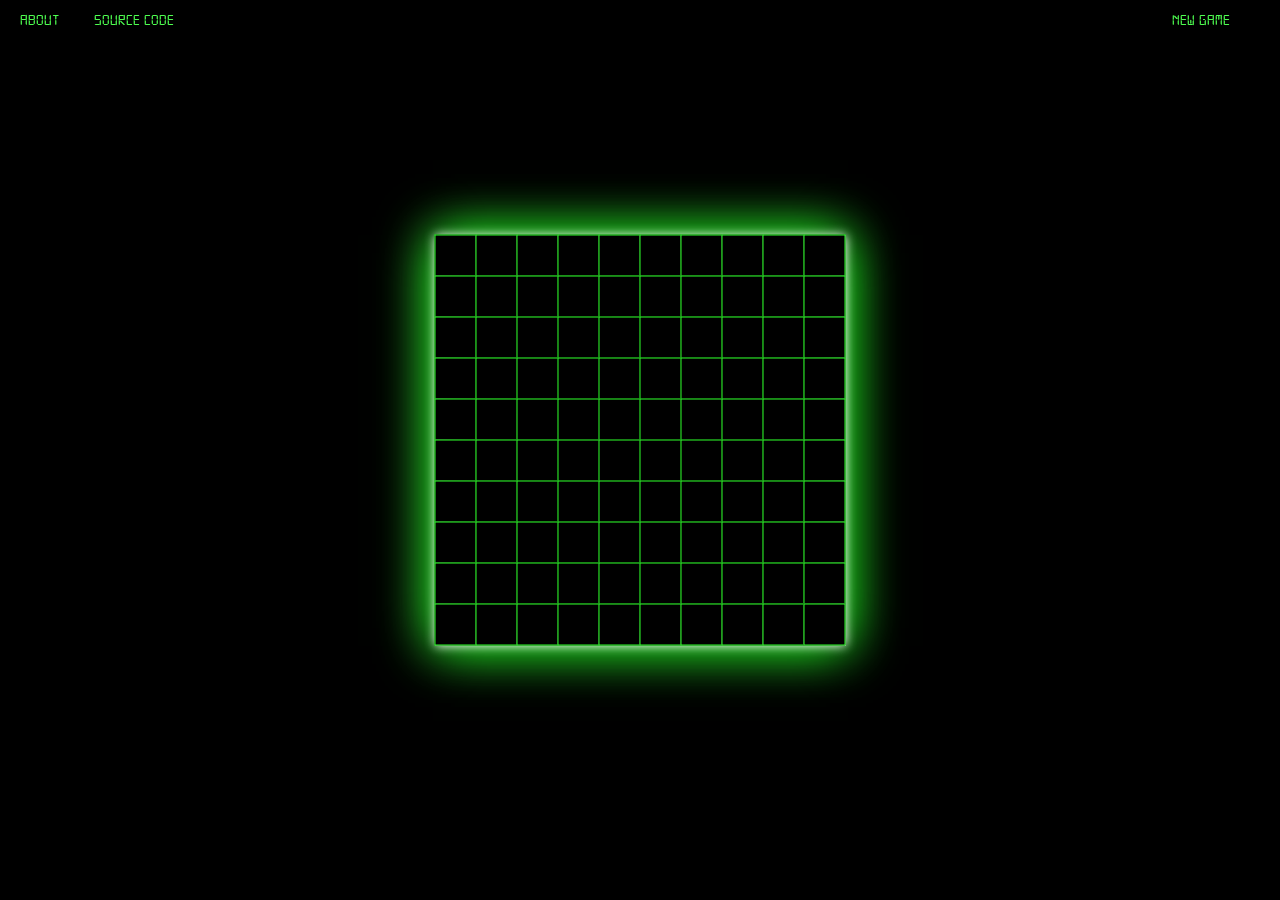
<file: gomoku/index.html>
<html>
<html lang="en">
<head>
    <meta charset="UTF-8">
    <meta http-equiv="X-UA-Compatible" content="IE=edge">
    <script type="text/javascript" src="ai.js"> </script>
    <script type="text/javascript" src="square.js"> </script>
    <script type="text/javascript" src="board.js"> </script>
    <script type="text/javascript" src="main.js"> </script>
    <link type="text/css" rel="stylesheet" href="style.css">
    <link href="favicon.ico" rel="shortcut icon" type="image/x-icon" />
</head>
<title> Gomoku Bot</title>
<body>
    <div id="container">
        <div id="progress-container">
            <div id="progress-background">
                <div id="progress"> </div>
            </div>
        </div>
        <div id="board"></div>
    </div>
    <div id="header">
        <div class="left">
          <a style="text-decoration:none" title="about this game" class="about-link" href="#">about</a>
          <a style="text-decoration:none" title="about this game" class="source" href="https://github.com/hoangminhle98/hoangminhle98.github.io/tree/main/gomoku">source code</a>
        </div>
        <div class="right">
          <a style="text-decoration:none" title="new game" class="new-game" href="#">new game</a>
        </div>
    </div>

    <div class="overlay" style="display:none">
        <div class="gameover" style="display:none">
            <h2 class="message"> </h2>
            <a class="new-game"> new game </a>
            <br>
            <a style= "text-decoration:none" title="about this game" class="about-link" href="#">about</a>
        </div>
        <div class="about" style="display:none">
          <span class="close">close</span>

          <h1>About this game</h1>
          <div class="text-holder">
            Gomoku is a strategy board game.
            <br>
            Players alternate turns marking an empty cell with their color:
            <br>
            <span style="color:white"> &#9632 </span> for human player and <span style="color:#00EF20" > &#9632 </span> for computer.
            <br>
            The winner is the first player to form an unbroken chain of 5 cells horizontally, vertically, or diagonally.
            <br>
            Gomoku bot is implemented with MiniMax Algorithm.
          </div>
        </div>
    </div>
</body>
</html>
</file>
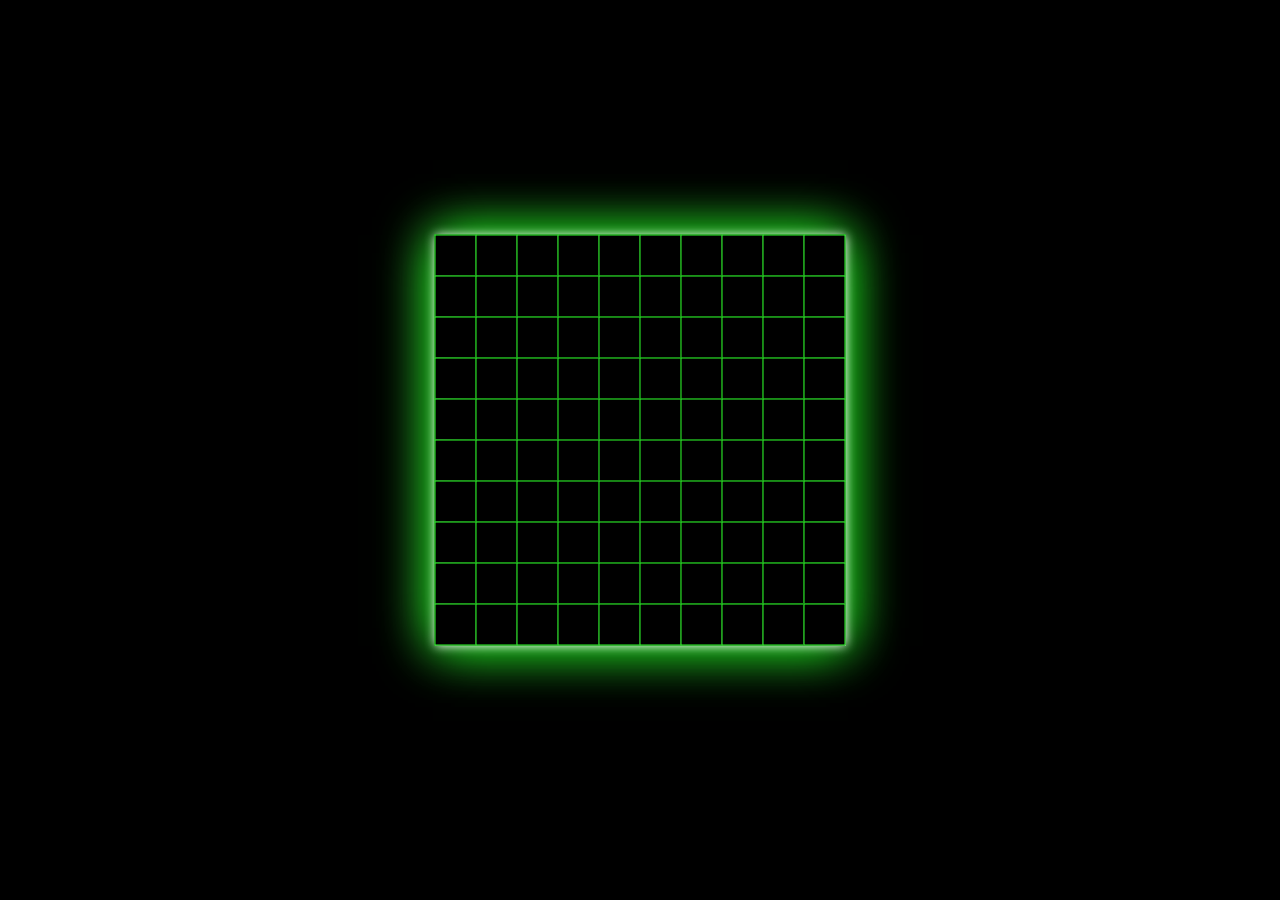
<file: TicTacToe/index.html>
<html>
<html lang="en">
<head>
    <meta charset="UTF-8">
    <meta http-equiv="X-UA-Compatible" content="IE=edge">
    <script type="text/javascript" src="ai.js"> </script>
    <script type="text/javascript" src="square.js"> </script>
    <script type="text/javascript" src="board.js"> </script>
    <script type="text/javascript" src="main.js"> </script>
    <link type="text/css" rel="stylesheet" href="style.css">
</head>
<body>
    <div id="container">
        <div id="progress-container">
            <div id="progress-background">
                <div id="progress"> </div>
            </div>
        </div>
        <div id="board"></div>
    </div>
    <div id="footer">
        <div class="left">

        </div>
        <div class="right">

        </div>
    </div>
    <div class="overlay" style="display:none">
        <div class="gameover" style="display:none">
            <h1> Game Over </h1>
            <p class="message"> </p>
            <a id="play-again"> </a>
            <div class="options">

            </div>
        </div>
        <p class="message"></p>
        <div class="about" style="display: none">
            <span class="close">close </span>
            <h1> About This Game</h1>
        </div>
    </div>
</body>
</html>
</file>
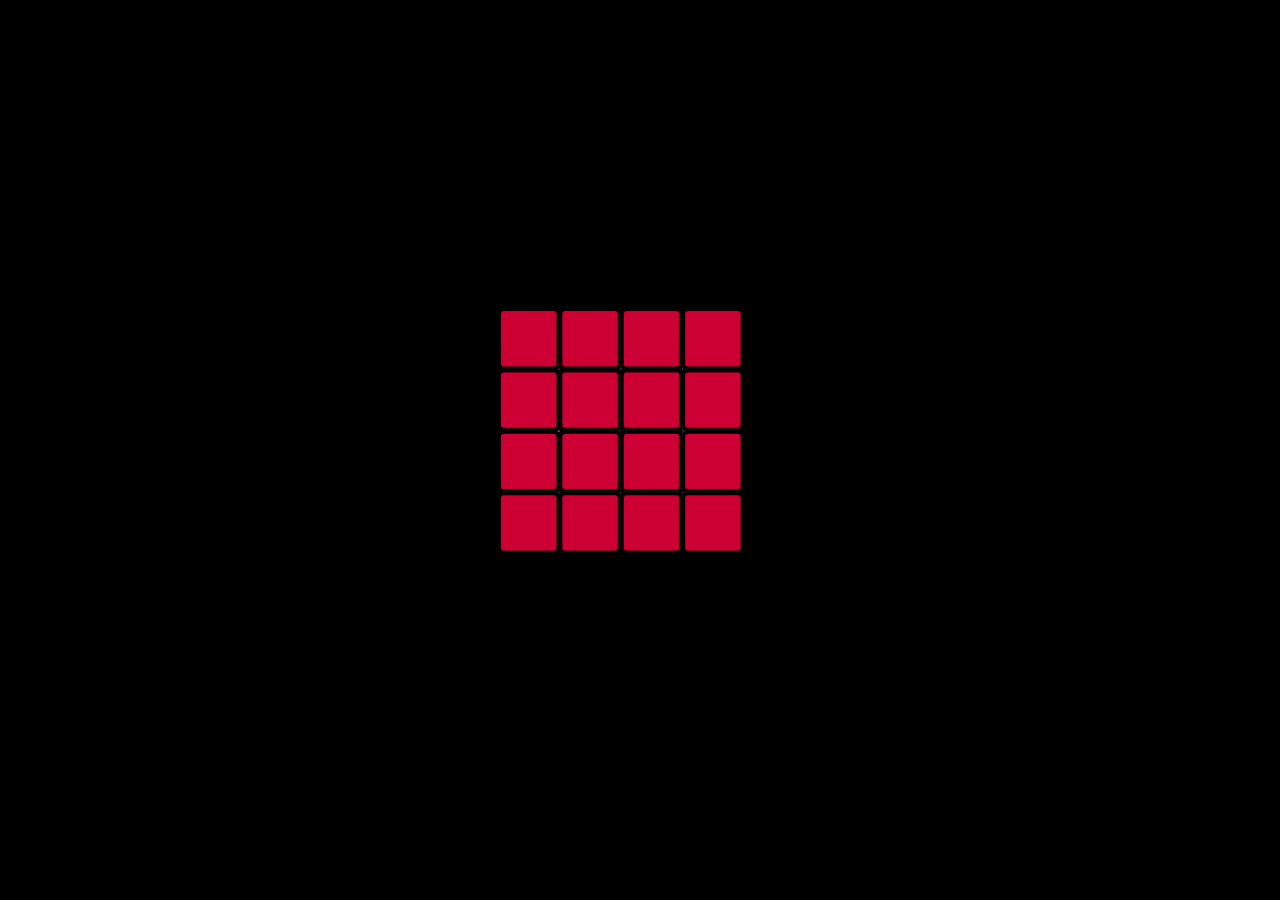
<file: CutTheRope/rubik.html>
<!DOCTYPE html>
<html lang="en">
<head>
    <meta charset="UTF-8">
    <title>tias</title>
    <script type="text/javascript" src="app.js"> </script>
    <link type="text/css" rel="stylesheet" href="rubik.css">
</head>
<body>

</body>
</html>
</file>
<file: gomoku/style.css>
@font-face{
  font-family:'digital-clock-font';
  src: url('digital-7.regular.ttf');
}
body {
    background-color: black;
    margin: 0;
    position: relative;
}

#container {
    top: 50%;
    left: 50%;
    transform: translate(-50%, -50%);
    margin: 0;
    position: fixed;
}
#matrix {
    margin: 0;
    position: fixed;
}

#board {
    margin: -20px auto 0;
    box-shadow:
        inset 0 0 50px #fff,
        inset -5px 0 80px #00B501,
        inset 5px 0 80px #4EFF50,
        inset -5px 0 300px #00B501,
        inset 5px 0 300px #4EFF50,
        0 0 10px #fff,
        2px 0 50px #00B501,
        -2px 0 50px #4EFF50;
}
.square {
    background-color: black;
    --size: 40px;
    display: inline-block;
    width: var(--size);
    height: var(--size);
    border-left: 1px solid #2EFF2A;
    border-top: 1px solid #2EFF2A;
}
.square:hover {
    background-color: rgba(0, 0, 0, 0.541);
}
#board .row:last-child div{
    border-bottom: 1px solid #2EFF2A;
}

.row div:last-child {
    border-right: 1px solid #2EFF2A;
}

.white {
    background-color: #fff;
}

.human {
    background-color: white;
}

.cpu {
    background-color: limegreen;
}

.human:hover {
    background-color: lightgray;
}

.cpu:hover{
    background-color: #00B510;
}

#header {
  position: fixed;
  left: 0;
  right: 0;
  top: 0;
  height: 40px;
  line-height: 40px;
  padding: 0 20px;
  color: #4EFF50;
  font-family: 'digital-clock-font';
}

#header a {
  color: #4EFF50;
  margin-right: 30px;
}

.left {
  display: inline-block;
  float: left;
}

.right {
  display: inline-block;
  float: right;
}

.overlay {
  position: fixed;
  left: 0;
  top: 0;
  bottom:0;
  width: 100%;
  z-index: 10;
  background-color: #073615f2;
  color: #fff;
  font-family: 'digital-clock-font';
}

.overlay h1 {
  text-align:center;
  font-size: 40px;
}

.overlay .gameover {
  text-align: center;
}
.message {
  padding-top: 3em;
  font-size: 40px;
}
.overlay .gameover a {
  color: #fff;
  cursor: pointer;
  padding: 3px;
}

.overlay .gameover h1 {
  font-size: 60px;
}

.overlay #play-again {
  font-size: 30px;
}

.overlay .options {
  margin: 100px;
}

.overlay .options a {
  margin: 10px;
}

.overlay .text-holder {
  font-size: x-large;
  text-align: center;
  line-height: 150%;
  margin: 0 120px;
}

.overlay p {
  margin: 20px 0;
  font-size: 18px;
  line-height: 1.5em;
}

.overlay .close {
  position: fixed;
  top: 15px;
  right: 20px;
  font-size: 16px;
  cursor: pointer;
}

.overlay .close:hover {
  font-size: 17px;
}

.overlay .about-link,.overlay .new-game {
    font-size: x-large;
    line-height: 200%
}
</file>
<file: TicTacToe/style.css>
body {
    background-color: black;
    margin: 0;
    position: relative;
}

#container {
    top: 50%;
    left: 50%;
    transform: translate(-50%, -50%);
    margin: 0;
    position: fixed;
}
#matrix {
    margin: 0;
    position: fixed;
}

#board {
    margin: -20px auto 0;
    box-shadow:
        inset 0 0 50px #fff,
        inset -5px 0 80px #00B501,
        inset 5px 0 80px #4EFF50,
        inset -5px 0 300px #00B501,
        inset 5px 0 300px #4EFF50,
        0 0 10px #fff,
        2px 0 50px #00B501,
        -2px 0 50px #4EFF50;
}
.square {
    background-color: black;
    --size: 40px;
    display: inline-block;
    width: var(--size);
    height: var(--size);
    border-left: 1px solid #2EFF2A;
    border-top: 1px solid #2EFF2A;
}
.square:hover {
    background-color: rgba(0, 0, 0, 0.541);
}
#board .row:last-child div{
    border-bottom: 1px solid #2EFF2A;
}

.row div:last-child {
    border-right: 1px solid #2EFF2A;
}

.white {
    background-color: #fff;
}

.human {
    background-color: white;
}

.cpu {
    background-color: darkgreen;
}

.human:hover {
    background-color: lightgray;
}

.cpu:hover{
    background-color: #00B510;
}
.thinking {
    background-color: white;
}



/*.human {*/
/*  margin: 15%;*/
/*  width: 50px;*/
/*  height: 50px;*/
/*  border: 3px solid #e74c3c;*/
/*  border-radius: 50%;*/
/*  box-sizing: border-box;*/
/*}*/
</file>
<file: CutTheRope/rubik.css>
body{
    /*font:normal 1em/1.45em "Helvetica Neue", Helvetica, Arial, sans-serif;*/
    /*-webkit-font-smoothing: antialiased;*/
    /*color:#fff;*/
    /*background: radial-gradient(ellipse at bottom, #1C2837 0%, #050608 100%);*/
    /*background-attachment:fixed;*/
}
#container {
    width: 100vw;
    height: 100vh;
    max-width: 100vh;
    max-height: 100vw;
    /*background-color: #036;*/
    position: absolute;
    margin: auto;
    left: 0; right: 0; top: 0; bottom: 0;
    perspective: 750px;
}
.cube {
    position: absolute;
    width: 64px;
    height: 64px;
    transform-style: preserve-3d;
    background-color: #333;
    backface-visibility: hidden;
}
.cube div {
    width: 100%;
    height: 100%;
    position: absolute;
    margin: auto;
    left: 0; right: 0; top: 0; bottom: 0;
    display: block;
    border-radius: 5%;
    background-color: #000;
    backface-visibility: hidden;
}
.cube div::after {
    content: "";
    width: 90%;
    height: 90%;
    position: absolute;
    margin: auto;
    left: 0; right: 0; top: 0; bottom: 0;
    display: block;
    background-color: black;
    border-radius: 5%;
    backface-visibility: hidden;
}
.cube .front  { transform: rotateY(   0deg ) translateZ( 32px ); }
.cube .back   { transform: rotateX( 180deg ) translateZ( 32px ); }
.cube .right  { transform: rotateY(  90deg ) translateZ( 32px ); }
.cube .left   { transform: rotateY( -90deg ) translateZ( 32px ); }
.cube .top    { transform: rotateX(  90deg ) translateZ( 32px ); }
.cube .bottom { transform: rotateX( -90deg ) translateZ( 32px ); }
.red .front::after  { background-color: #c03; }
.red .back::after   { background-color: #f60; }
.red .right::after  { background-color: #339; }
.red .left::after   { background-color: #393; }
.red .top::after    { background-color: #fff; }
.red .bottom::after { background-color: #cc0; }
.rubikscube {
    width: 33%;
    height: 33%;
    position: absolute;
    margin: auto;
    left: 0; right: 0; top: 0; bottom: 0;
    -webkit-animation: show 10s linear 0s infinite;
    animation: show 10s linear 0s infinite;
    transform-style: preserve-3d;
    backface-visibility: hidden;
}
@-webkit-keyframes show {
    from {-webkit-transform: rotateX(0deg) rotateY(0deg) rotateZ(0deg);}
    to {-webkit-transform: rotateX(360deg) rotateY(720deg) rotateZ(720deg);}
}
@keyframes show {
    from {transform: rotateX(0deg) rotateY(0deg) rotateZ(0deg);}
    to {transform: rotateX(360deg) rotateY(360deg) rotateZ(360deg);}
}body {
     margin: 0;
     background-color: #000;
     width: 100vw;
     height: 100vh;
     overflow: hidden;
 }
#container {
    width: 100vw;
    height: 100vh;
    max-width: 100vh;
    max-height: 100vw;
    /*background-color: #036;*/
    position: absolute;
    margin: auto;
    left: 0; right: 0; top: 0; bottom: 0;
    perspective: 750px;
}
.cube {
    position: absolute;
    width: 64px;
    height: 64px;
    transform-style: preserve-3d;
    background-color: #333;
    backface-visibility: hidden;
}
.cube div {
    width: 100%;
    height: 100%;
    position: absolute;
    margin: auto;
    left: 0; right: 0; top: 0; bottom: 0;
    display: block;
    border-radius: 5%;
    background-color: #000;
    backface-visibility: hidden;
}
.cube div::after {
    content: "";
    width: 90%;
    height: 90%;
    position: absolute;
    margin: auto;
    left: 0; right: 0; top: 0; bottom: 0;
    display: block;
    background-color: black;
    border-radius: 5%;
    backface-visibility: hidden;
}
.cube .front  { transform: rotateY(   0deg ) translateZ( 32px ); }
.cube .back   { transform: rotateX( 180deg ) translateZ( 32px ); }
.cube .right  { transform: rotateY(  90deg ) translateZ( 32px ); }
.cube .left   { transform: rotateY( -90deg ) translateZ( 32px ); }
.cube .top    { transform: rotateX(  90deg ) translateZ( 32px ); }
.cube .bottom { transform: rotateX( -90deg ) translateZ( 32px ); }
.red .front::after  { background-color: #c03; }
.red .back::after   { background-color: #f60; }
.red .right::after  { background-color: #339; }
.red .left::after   { background-color: #393; }
.red .top::after    { background-color: #fff; }
.red .bottom::after { background-color: #cc0; }
.rubikscube {
    width: 33%;
    height: 33%;
    position: absolute;
    margin: auto;
    left: 0; right: 0; top: 0; bottom: 0;
    -webkit-animation: show 10s linear 0s infinite;
    animation: show 10s linear 0s infinite;
    transform-style: preserve-3d;
    backface-visibility: hidden;
}
@-webkit-keyframes show {
    from {-webkit-transform: rotateX(0deg) rotateY(0deg) rotateZ(0deg);}
    to {-webkit-transform: rotateX(360deg) rotateY(720deg) rotateZ(720deg);}
}
@keyframes show {
    from {transform: rotateX(0deg) rotateY(0deg) rotateZ(0deg);}
    to {transform: rotateX(360deg) rotateY(360deg) rotateZ(360deg);}
}
</file>
